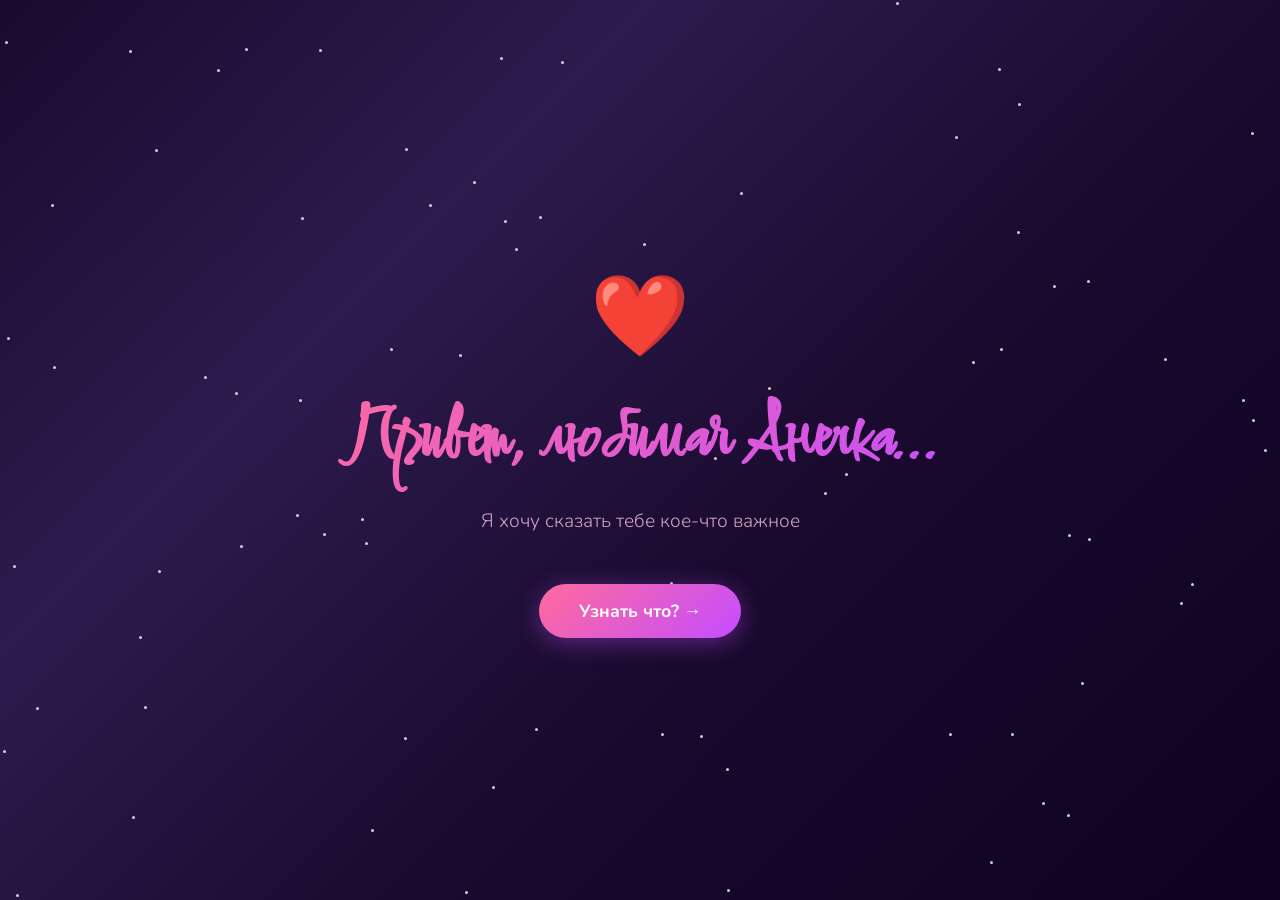
<file: index.html>
<!DOCTYPE html>
<html lang="ru">
<head>
    <meta charset="UTF-8">
    <meta name="viewport" content="width=device-width, initial-scale=1.0">
    <title>Для тебя ❤️</title>
    <link rel="stylesheet" href="style.css">
    <link href="https://fonts.googleapis.com/css2?family=Comforter&family=Nunito:wght@300;400;700&display=swap" rel="stylesheet">
</head>
<body>
    <div class="hearts-container" id="heartsContainer"></div>
    <div class="stars" id="stars"></div>

    <!-- Секция 1: Приветствие -->
    <section class="section intro-section active" id="section1">
        <div class="content">
            <div class="heart-beat">❤️</div>
            <h1 class="fade-in">Привет, любимая Анечка...</h1>
            <p class="subtitle fade-in-delay">Я хочу сказать тебе кое-что важное</p>
            <button class="next-btn" onclick="goToSection(2)">Узнать что? →</button>
        </div>
    </section>

    <!-- Секция 2: Счётчик времени -->
    <section class="section" id="section2">
        <div class="content">
            <h2 class="fade-in">Мы вместе уже...</h2>
            <div class="counter-container fade-in-delay">
                <div class="counter-item">
                    <span class="counter-number" id="days">0</span>
                    <span class="counter-label">дней</span>
                </div>
                <div class="counter-item">
                    <span class="counter-number" id="hours">0</span>
                    <span class="counter-label">часов</span>
                </div>
                <div class="counter-item">
                    <span class="counter-number" id="minutes">0</span>
                    <span class="counter-label">минут</span>
                </div>
                <div class="counter-item">
                    <span class="counter-number" id="seconds">0</span>
                    <span class="counter-label">секунд</span>
                </div>
            </div>
            <p class="subtitle fade-in-delay-more">Каждая секунда рядом с тобой — это подарок</p>
            <button class="next-btn" onclick="goToSection(3)">Продолжить →</button>
        </div>
    </section>

    <!-- Секция 3: Причины -->
    <section class="section section-scroll" id="section3">
        <div class="content">
            <h2 class="fade-in">За что я тебя люблю...</h2>
            <div class="reasons-grid">
                <div class="reason-card" style="--i:1">
                    <div class="card-icon">💖</div>
                    <p>Твоя улыбка, которая освещает мой день</p>
                </div>
                <div class="reason-card" style="--i:2">
                    <div class="card-icon">🌹</div>
                    <p>Твои объятия — моё самое безопасное место</p>
                </div>
                <div class="reason-card" style="--i:3">
                    <div class="card-icon">💕</div>
                    <p>Ты всегда поддерживаешь меня</p>
                </div>
                <div class="reason-card" style="--i:4">
                    <div class="card-icon">🌷</div>
                    <p>С тобой я могу быть самим собой</p>
                </div>
                <div class="reason-card" style="--i:5">
                    <div class="card-icon">💗</div>
                    <p>Ты делаешь этот мир ярче</p>
                </div>
                <div class="reason-card" style="--i:6">
                    <div class="card-icon">🌸</div>
                    <p>Ты — лучшее что случилось со мной</p>
                </div>
            </div>
            <button class="next-btn" onclick="goToSection(4)">Дальше →</button>
        </div>
    </section>

    <!-- Секция 4: Признание -->
    <section class="section" id="section4">
        <div class="content">
            <div class="big-heart">💕</div>
            <h1 class="love-letter-title">Я люблю тебя, Аня!</h1>
            <div class="love-letter">
                <p>С тобой мы прошли уже так много, и каждый день</p>
                <p>я убеждаюсь, что ты — самый важный человек в моей жизни.</p>
                <br>
                <p>Более двух с половиной лет вместе, и я хочу,</p>
                <p>чтобы знала: я буду рядом всегда.</p>
                <br>
                <p>Спасибо, что ты есть. Спасибо, что ты — моя.</p>
                <br>
                <p class="signature">Навсегда твой, Славик❤️</p>
            </div>
            <div class="final-hearts">
                <span>💖</span><span>💗</span><span>💖</span><span>💗</span><span>💖</span>
            </div>
            <button class="next-btn" onclick="goToSection(5)">Ещё кое-что... →</button>
        </div>
    </section>

    <!-- Секция 5: Интерактив -->
    <section class="section" id="section5">
        <div class="content">
            <h2 class="fade-in">Нажми сюда!</h2>
            <p class="subtitle fade-in-delay">Каждое сердечко — это моё «люблю тебя»</p>
            <div class="click-area" id="clickArea">
                <div class="tap-text">Нажми на экран 💕</div>
            </div>
            <p class="heart-count">Сердечек создано: <span id="heartCount">0</span></p>
            <div class="final-message">
                <p>И это только начало нашей истории... 🌹</p>
            </div>
        </div>
    </section>

    <script src="script.js"></script>
</body>
</html>
</file>
<file: style.css>
* {
    margin: 0;
    padding: 0;
    box-sizing: border-box;
}

body {
    font-family: 'Nunito', sans-serif;
    background: linear-gradient(135deg, #1a0a2e 0%, #2d1b4e 30%, #1a0a2e 60%, #0d0221 100%);
    min-height: 100vh;
    overflow: hidden;
    color: #fff;
}

/* Анимированные звёзды на фоне */
.stars {
    position: fixed;
    top: 0;
    left: 0;
    width: 100%;
    height: 100%;
    pointer-events: none;
    z-index: 0;
}

.star {
    position: absolute;
    width: 3px;
    height: 3px;
    background: rgba(255, 255, 255, 0.8);
    border-radius: 50%;
    animation: twinkle 2s infinite alternate;
}

@keyframes twinkle {
    0% { opacity: 0.2; transform: scale(0.8); }
    100% { opacity: 1; transform: scale(1.2); }
}

/* Падающие сердечки */
.hearts-container {
    position: fixed;
    top: 0;
    left: 0;
    width: 100%;
    height: 100%;
    pointer-events: none;
    z-index: 1;
    overflow: hidden;
}

.falling-heart {
    position: absolute;
    top: -50px;
    font-size: 20px;
    animation: fall linear forwards;
    opacity: 0.7;
}

@keyframes fall {
    0% {
        transform: translateY(-50px) rotate(0deg) scale(1);
        opacity: 0.7;
    }
    50% {
        opacity: 0.9;
    }
    100% {
        transform: translateY(100vh) rotate(720deg) scale(0.3);
        opacity: 0;
    }
}

/* Секции */
.section {
    position: fixed;
    top: 0;
    left: 0;
    width: 100%;
    height: 100%;
    display: flex;
    align-items: center;
    justify-content: center;
    opacity: 0;
    transform: translateX(100%);
    transition: opacity 0.8s cubic-bezier(0.4, 0, 0.2, 1), transform 0.8s cubic-bezier(0.4, 0, 0.2, 1);
    z-index: 10;
    padding: 20px;
}

.section.active {
    opacity: 1;
    transform: translateX(0);
}

.section.exit {
    opacity: 0;
    transform: translateX(-100%);
}

.content {
    text-align: center;
    max-width: 700px;
    width: 100%;
    z-index: 20;
    position: relative;
}

/* Бьющееся сердце */
.heart-beat {
    font-size: 80px;
    animation: heartbeat 1.2s ease-in-out infinite;
    margin-bottom: 20px;
}

@keyframes heartbeat {
    0%, 100% { transform: scale(1); }
    15% { transform: scale(1.3); }
    30% { transform: scale(1); }
    45% { transform: scale(1.2); }
    60% { transform: scale(1); }
}

/* Заголовки */
h1 {
    font-family: 'Comforter', cursive;
    font-size: clamp(2.5rem, 8vw, 4.5rem);
    background: linear-gradient(135deg, #ff6b9d, #c44dff, #ff6b9d);
    background-size: 200% 200%;
    -webkit-background-clip: text;
    -webkit-text-fill-color: transparent;
    animation: gradient-shift 3s ease-in-out infinite;
    margin-bottom: 15px;
}

h2 {
    font-family: 'Comforter', cursive;
    font-size: clamp(2rem, 6vw, 3.5rem);
    color: #ff9ecf;
    margin-bottom: 30px;
    text-shadow: 0 0 20px rgba(255, 107, 157, 0.3);
}

@keyframes gradient-shift {
    0%, 100% { background-position: 0% 50%; }
    50% { background-position: 100% 50%; }
}

.subtitle {
    font-size: 1.2rem;
    color: rgba(255, 200, 230, 0.8);
    margin-bottom: 30px;
    font-weight: 300;
}

/* Анимация появления */
.fade-in {
    opacity: 0;
    transform: translateY(30px);
    animation: fadeInUp 1s ease forwards;
}

.fade-in-delay {
    opacity: 0;
    transform: translateY(30px);
    animation: fadeInUp 1s ease 0.3s forwards;
}

.fade-in-delay-more {
    opacity: 0;
    transform: translateY(30px);
    animation: fadeInUp 1s ease 0.6s forwards;
}

@keyframes fadeInUp {
    to {
        opacity: 1;
        transform: translateY(0);
    }
}

/* Кнопка */
.next-btn {
    background: linear-gradient(135deg, #ff6b9d, #c44dff);
    border: none;
    color: white;
    padding: 15px 40px;
    font-size: 1.1rem;
    border-radius: 50px;
    cursor: pointer;
    font-family: 'Nunito', sans-serif;
    font-weight: 700;
    transition: all 0.3s ease;
    box-shadow: 0 5px 25px rgba(196, 77, 255, 0.4);
    margin-top: 20px;
}

.next-btn:hover {
    transform: translateY(-3px) scale(1.05);
    box-shadow: 0 10px 40px rgba(196, 77, 255, 0.6);
}

.next-btn:active {
    transform: scale(0.95);
}

/* Счётчик */
.counter-container {
    display: flex;
    justify-content: center;
    gap: 20px;
    flex-wrap: wrap;
    margin: 30px 0;
}

.counter-item {
    background: rgba(255, 255, 255, 0.05);
    border: 1px solid rgba(255, 107, 157, 0.3);
    border-radius: 15px;
    padding: 20px 25px;
    min-width: 100px;
    backdrop-filter: blur(10px);
}

.counter-number {
    display: block;
    font-size: 2.5rem;
    font-weight: 700;
    background: linear-gradient(135deg, #ff6b9d, #c44dff);
    -webkit-background-clip: text;
    -webkit-text-fill-color: transparent;
}

.counter-label {
    font-size: 0.9rem;
    color: rgba(255, 200, 230, 0.6);
    text-transform: uppercase;
    letter-spacing: 2px;
}

/* Карточки причин */
.reasons-grid {
    display: grid;
    grid-template-columns: repeat(auto-fit, minmax(200px, 1fr));
    gap: 15px;
    margin: 30px 0;
}

.reason-card {
    background: rgba(255, 255, 255, 0.05);
    border: 1px solid rgba(255, 107, 157, 0.2);
    border-radius: 15px;
    padding: 20px 15px;
    opacity: 0;
    transform: translateY(30px) scale(0.9);
    animation: cardAppear 0.6s ease forwards;
    animation-delay: calc(var(--i) * 0.15s);
    transition: all 0.3s ease;
    backdrop-filter: blur(10px);
}

.reason-card:hover {
    transform: translateY(-5px) scale(1.05);
    border-color: rgba(255, 107, 157, 0.6);
    box-shadow: 0 10px 30px rgba(255, 107, 157, 0.2);
}

.card-icon {
    font-size: 2rem;
    margin-bottom: 10px;
}

.reason-card p {
    font-size: 0.95rem;
    color: rgba(255, 220, 240, 0.9);
    line-height: 1.4;
}

@keyframes cardAppear {
    to {
        opacity: 1;
        transform: translateY(0) scale(1);
    }
}

/* Письмо */
.big-heart {
    font-size: 60px;
    animation: heartbeat 1.2s ease-in-out infinite;
    margin-bottom: 15px;
}

.love-letter-title {
    font-family: 'Comforter', cursive;
    font-size: clamp(3rem, 10vw, 5rem);
    background: linear-gradient(135deg, #ff6b9d, #ff2d78, #c44dff);
    -webkit-background-clip: text;
    -webkit-text-fill-color: transparent;
    animation: pulse-glow 2s ease-in-out infinite;
}

@keyframes pulse-glow {
    0%, 100% { filter: drop-shadow(0 0 10px rgba(255, 107, 157, 0.5)); }
    50% { filter: drop-shadow(0 0 30px rgba(255, 107, 157, 0.8)); }
}

.love-letter {
    background: rgba(255, 255, 255, 0.03);
    border: 1px solid rgba(255, 107, 157, 0.2);
    border-radius: 20px;
    padding: 30px;
    margin: 25px 0;
    line-height: 2;
    font-size: 1.1rem;
    color: rgba(255, 220, 240, 0.9);
    backdrop-filter: blur(10px);
}

.signature {
    font-family: 'Comforter', cursive;
    font-size: 1.8rem;
    color: #ff9ecf;
}

.final-hearts span {
    font-size: 1.5rem;
    animation: bounce 1.5s ease infinite;
    display: inline-block;
}

.final-hearts span:nth-child(2) { animation-delay: 0.2s; }
.final-hearts span:nth-child(3) { animation-delay: 0.4s; }
.final-hearts span:nth-child(4) { animation-delay: 0.6s; }
.final-hearts span:nth-child(5) { animation-delay: 0.8s; }

@keyframes bounce {
    0%, 100% { transform: translateY(0); }
    50% { transform: translateY(-10px); }
}

/* Интерактивная зона */
.click-area {
    width: 100%;
    height: 200px;
    border: 2px dashed rgba(255, 107, 157, 0.4);
    border-radius: 20px;
    display: flex;
    align-items: center;
    justify-content: center;
    margin: 20px 0;
    cursor: pointer;
    transition: all 0.3s ease;
    position: relative;
    overflow: hidden;
}

.click-area:hover {
    border-color: rgba(255, 107, 157, 0.8);
    background: rgba(255, 107, 157, 0.05);
}

.tap-text {
    font-size: 1.3rem;
    color: rgba(255, 107, 157, 0.7);
    animation: pulse-text 2s ease-in-out infinite;
}

@keyframes pulse-text {
    0%, 100% { opacity: 0.7; }
    50% { opacity: 1; }
}

.heart-count {
    font-size: 1.1rem;
    color: rgba(255, 200, 230, 0.7);
    margin: 10px 0;
}

.heart-count span {
    color: #ff6b9d;
    font-weight: 700;
}

.final-message {
    opacity: 0;
    transform: translateY(20px);
    transition: all 0.8s ease;
    font-size: 1.3rem;
    color: #ff9ecf;
    margin-top: 20px;
}

.final-message.visible {
    opacity: 1;
    transform: translateY(0);
}

/* Кликабельные сердечки */
.click-heart {
    position: absolute;
    font-size: 30px;
    pointer-events: none;
    animation: popHeart 1s ease forwards;
}

@keyframes popHeart {
    0% {
        transform: scale(0) rotate(0deg);
        opacity: 1;
    }
    50% {
        transform: scale(1.5) rotate(180deg);
        opacity: 0.8;
    }
    100% {
        transform: scale(0.5) rotate(360deg) translateY(-100px);
        opacity: 0;
    }
}

/* Адаптивность */
@media (max-width: 600px) {
    .counter-container {
        gap: 10px;
    }
    .counter-item {
        min-width: 70px;
        padding: 15px;
    }
    .counter-number {
        font-size: 1.8rem;
    }
    .reasons-grid {
        grid-template-columns: 1fr;
    }
    .love-letter {
        padding: 20px;
        font-size: 1rem;
    }
}

/* Прокрутка для длинных секций */
.section-scroll {
    display: block;
    overflow-y: auto;
    -webkit-overflow-scrolling: touch;
    overscroll-behavior: contain;
    padding: 0;
}

.section-scroll.active {
    transform: none !important;
}

.section-scroll .content {
    min-height: 100%;
    margin: 0 auto;
    display: flex;
    flex-direction: column;
    align-items: center;
    justify-content: center;
    padding: 40px 20px 60px;
}

.section-scroll .reasons-grid {
    margin: 20px 0;
    width: 100%;
}

.section-scroll .next-btn {
    margin: 20px 0 40px;
    flex-shrink: 0;
}

/* Подсказка о прокрутке */
.scroll-hint {
    color: rgba(255, 158, 207, 0.7);
    font-size: 1rem;
    margin-top: 10px;
    animation: hint-bounce 1.5s ease-in-out infinite;
}

@keyframes hint-bounce {
    0%, 100% { transform: translateY(0); opacity: 0.6; }
    50% { transform: translateY(6px); opacity: 1; }
}

/* Эмодзи в карточках */
.card-icon {
    animation: emoji-float 3s ease-in-out infinite;
}

@keyframes emoji-float {
    0%, 100% { transform: translateY(0); }
    50% { transform: translateY(-5px); }
}
</file>
